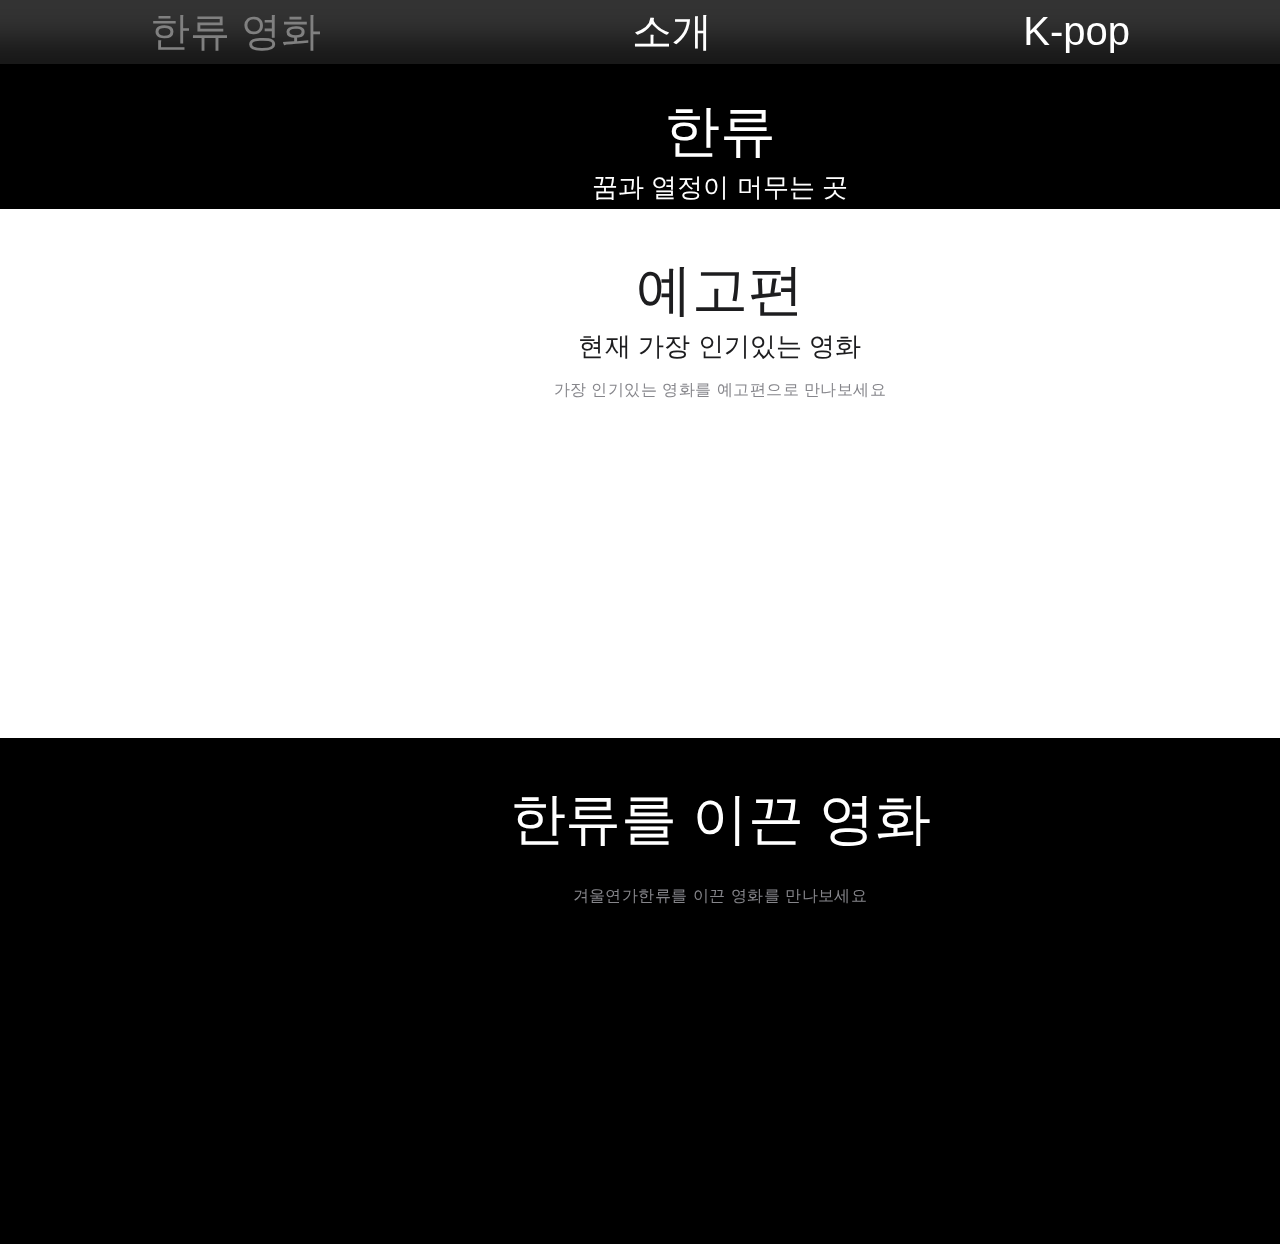
<file: index.html>
<!DOCTYPE html>
<html>
<head>
    <meta charset="UTF-8">
    <link rel="stylesheet" href="./index.css">
    <link href="https://unpkg.com/aos@2.3.1/dist/aos.css" rel="stylesheet">
    <title>꿈과 열정이 머무는 곳</title>
</head>
<body>
    <div class = "topContainer_wrapper">
        <div class = "topContainer">
            <a class = "page info" href="./index.html" style="color: gray;">한류 영화</a>
            <a class = "page info" href="./info.html">소개</a>
            <a class = "page movie" href="./movie.html">K-pop</a>
        </div>
    </div>


    <div class = "main">
		<!-- 메인 큰 블록 3개  -->
		<div class="home hero iPadPro_link">
			<div class="big black_background title">한류</div>
			<div class="big black_background subtitle">꿈과 열정이 머무는 곳</div>
			<div class="big button more_info_wrapper">
			</div>
		</div>
		<div class="home">
			<div class="big title">예고편</div>
			<div class="big subtitle">현재 가장 인기있는 영화</div>
			<div class=" big price wrapper">
				<div class="big price">가장 인기있는 영화를 예고편으로 만나보세요</div>
			</div>
			<div class="iPhone_12 big button more_info_wrapper">
			</div>
            <iframe width="560" height="315" src="https://www.youtube.com/embed/Eio2Kew3_6Y" title="YouTube video player" frameborder="0" allow="accelerometer; autoplay; clipboard-write; encrypted-media; gyroscope; picture-in-picture" allowfullscreen></iframe>
		</div>
		<div class="home hero">
			<div class="big black_background title">한류를 이끈 영화</div>
			<div class="big price wrapper">
				<div class="big price">겨울연가</div>
				<div class="big price">한류를 이끈 영화를 만나보세요</div>
			</div>
			<div class="iPhone_12_Pro big button more_info_wrapper">
			</div>
			<iframe width="560" height="315" src="https://www.youtube.com/watch?v=irVKEhb9g8M" title="YouTube video player" frameborder="0" allow="accelerometer; autoplay; clipboard-write; encrypted-media; gyroscope; picture-in-picture" allowfullscreen></iframe>
		</div>


<script src="https://unpkg.com/aos@2.3.1/dist/aos.js"></script>
<script type="text/javascript">
    AOS.init();
</script>

</body>
</html>
</file>
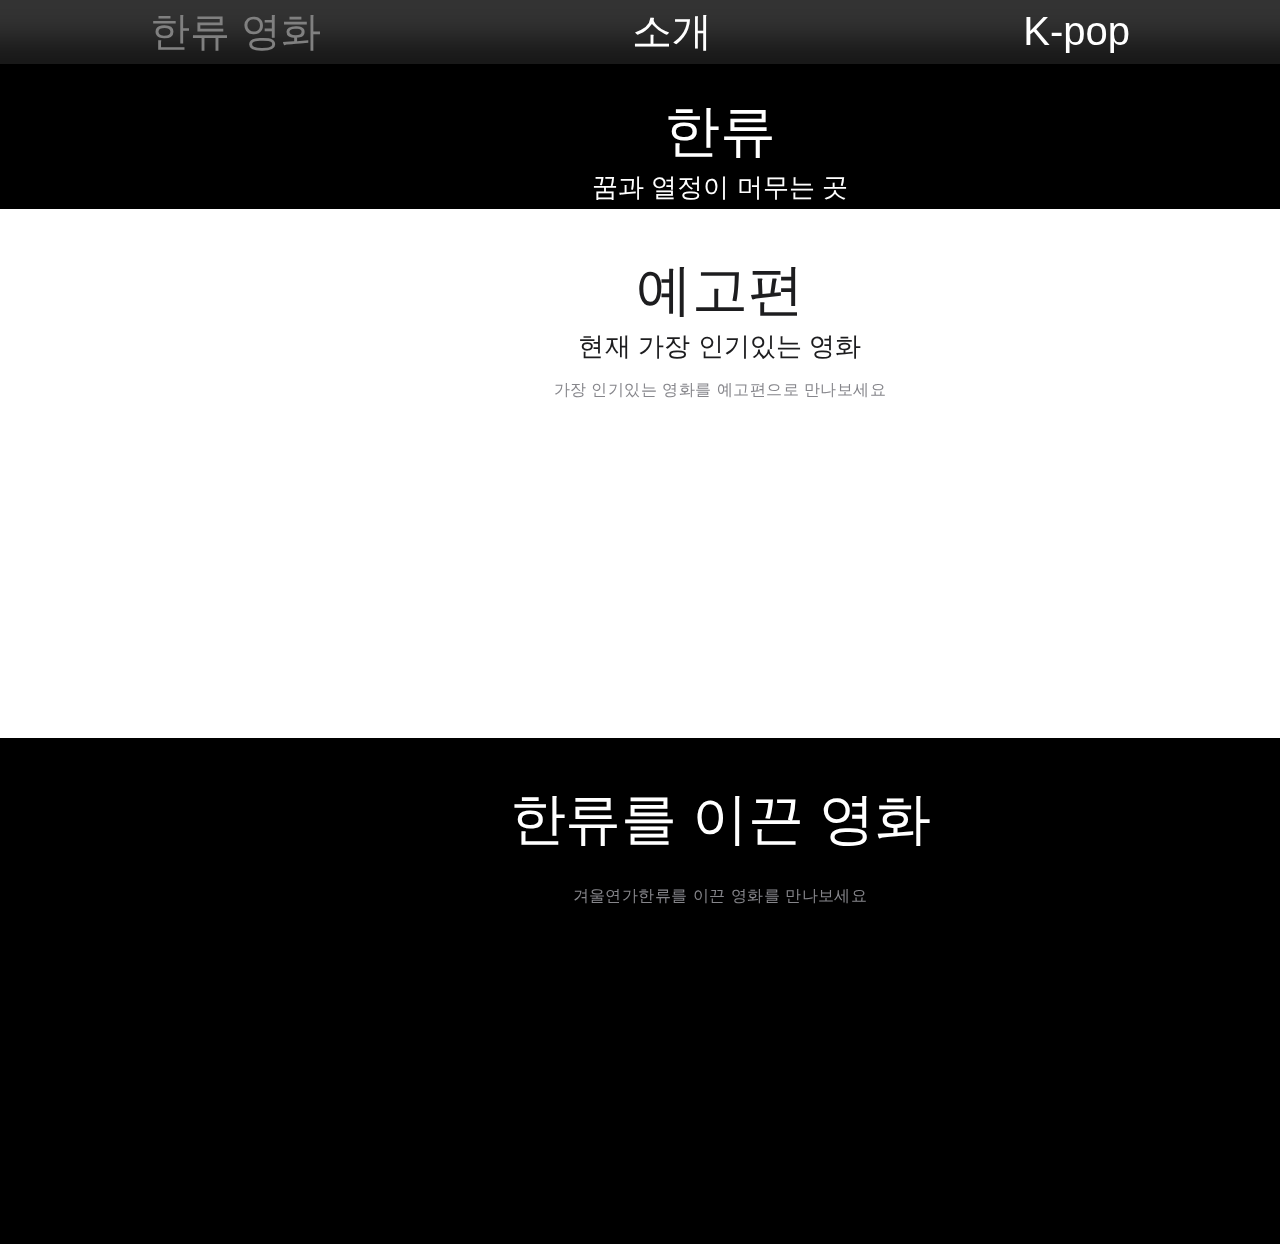
<file: main.html>
<!DOCTYPE html>
<html>
<head>
    <meta charset="UTF-8">
    <link rel="stylesheet" href="./main.css">
    <link href="https://unpkg.com/aos@2.3.1/dist/aos.css" rel="stylesheet">
    <title>꿈과 열정이 머무는 곳</title>
</head>
<body>
    <div class = "topContainer_wrapper">
        <div class = "topContainer">
            <a class = "page info" href="./main.html" style="color: gray;">한류 영화</a>
            <a class = "page info" href="./info.html">소개</a>
            <a class = "page movie" href="./movie.html">K-pop</a>
        </div>
    </div>


    <div class = "main">
		<!-- 메인 큰 블록 3개  -->
		<div class="home hero iPadPro_link">
			<div class="big black_background title">한류</div>
			<div class="big black_background subtitle">꿈과 열정이 머무는 곳</div>
			<div class="big button more_info_wrapper">
			</div>
		</div>
		<div class="home">
			<div class="big title">예고편</div>
			<div class="big subtitle">현재 가장 인기있는 영화</div>
			<div class=" big price wrapper">
				<div class="big price">가장 인기있는 영화를 예고편으로 만나보세요</div>
			</div>
			<div class="iPhone_12 big button more_info_wrapper">
			</div>
            <iframe width="560" height="315" src="https://www.youtube.com/embed/Eio2Kew3_6Y" title="YouTube video player" frameborder="0" allow="accelerometer; autoplay; clipboard-write; encrypted-media; gyroscope; picture-in-picture" allowfullscreen></iframe>
		</div>
		<div class="home hero">
			<div class="big black_background title">한류를 이끈 영화</div>
			<div class="big price wrapper">
				<div class="big price">겨울연가</div>
				<div class="big price">한류를 이끈 영화를 만나보세요</div>
			</div>
			<div class="iPhone_12_Pro big button more_info_wrapper">
			</div>
			<iframe width="560" height="315" src="https://www.youtube.com/watch?v=irVKEhb9g8M" title="YouTube video player" frameborder="0" allow="accelerometer; autoplay; clipboard-write; encrypted-media; gyroscope; picture-in-picture" allowfullscreen></iframe>
		</div>


<script src="https://unpkg.com/aos@2.3.1/dist/aos.js"></script>
<script type="text/javascript">
    AOS.init();
</script>

</body>
</html>
</file>
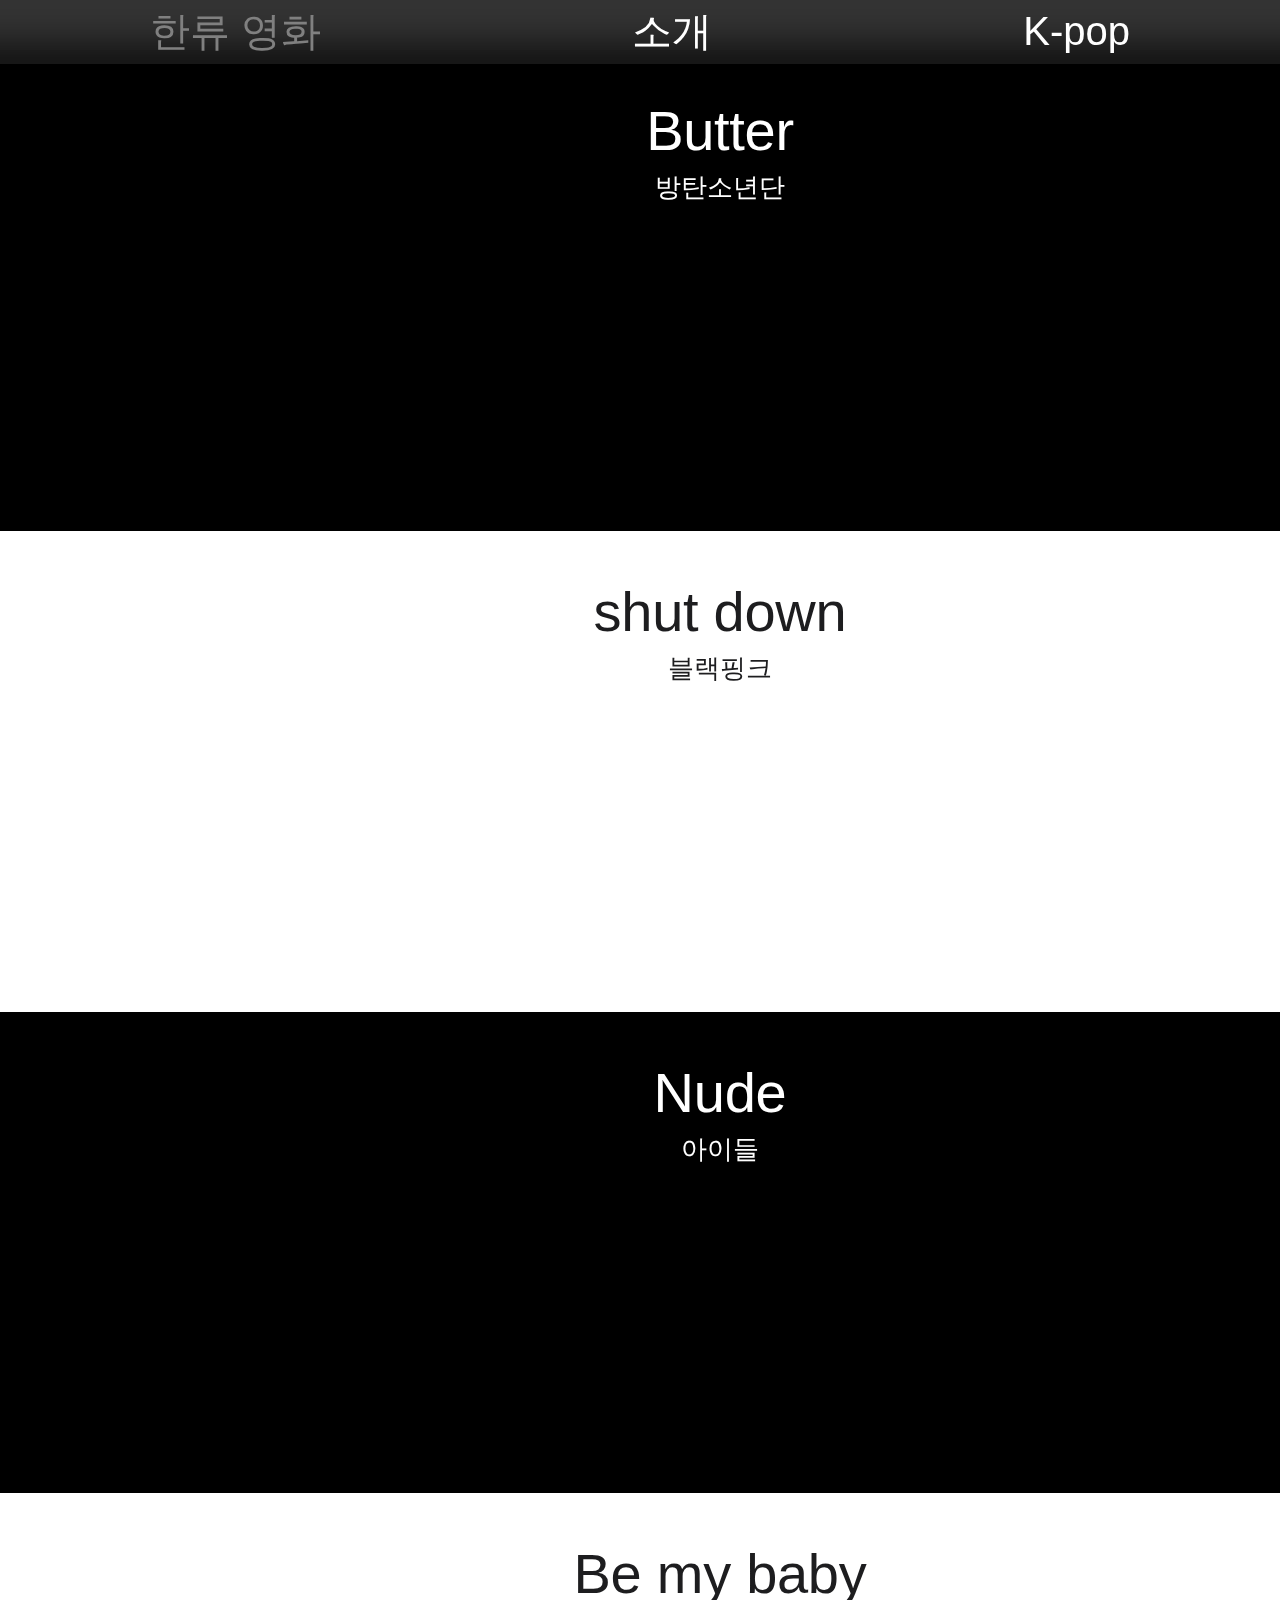
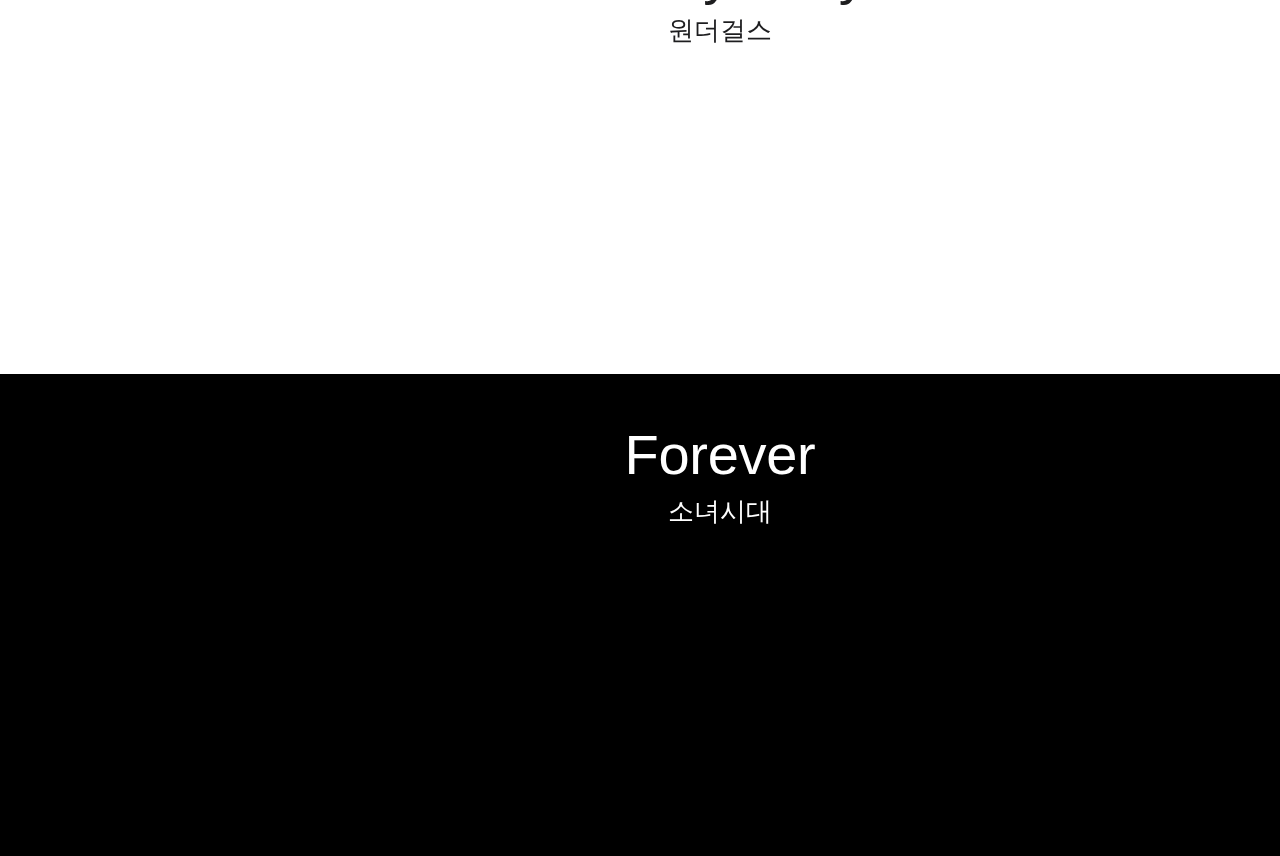
<file: movie.html>
<!DOCTYPE html>
<html>
<head>
    <meta charset="UTF-8">
    <link rel="stylesheet" href="./index.css">
    <title>한류에 대하여</title>
</head>
<body>
    <div class = "topContainer_wrapper">
        <div class = "topContainer">
            <a class = "page info" href="./index.html" style="color: gray;">한류 영화</a>
            <a class = "page info" href="./info.html">소개</a>
            <a class = "page movie" href="./movie.html">K-pop</a>
        </div>
    </div>


    <div class = "main">
		<!-- 메인 큰 블록  -->
		<div class="home" style="margin-top: 50px;">
		</div>
		<div class="home hero">
			<div class="big black_background title">Butter</div>
			<div class="big black_background subtitle">방탄소년단</div>
			<div class="big button more_info_wrapper">
				<div class="button more_info_sub_wrapper black_background">
				</div>
			</div>
			<iframe width="560" height="315" src="https://www.youtube.com/watch?v=HbkBVxU5K5A" title="YouTube video player" frameborder="0" allow="accelerometer; autoplay; clipboard-write; encrypted-media; gyroscope; picture-in-picture" allowfullscreen></iframe>
		</div>
		<div class="home">
			<div class="big title">shut down</div>
			<div class="big subtitle">블랙핑크</div>
			<div class="iPhone_12 big button more_info_wrapper">
				<div class="button more_info_sub_wrapper">
				</div>
			</div>
            <iframe width="560" height="315" src="https://www.youtube.com/watch?v=4fikvcuirtY" title="YouTube video player" frameborder="0" allow="accelerometer; autoplay; clipboard-write; encrypted-media; gyroscope; picture-in-picture" allowfullscreen></iframe>
		</div>
		<div class="home hero">
			<div class="big black_background title">Nude</div>
			<div class="big black_background subtitle">아이들</div>
			<div class="iPhone_12_Pro big button more_info_wrapper">
				<div class="button more_info_sub_wrapper black_background">
				</div>
			</div>
			<iframe width="560" height="315" src="https://www.youtube.com/watch?v=fCO7f0SmrDc" title="YouTube video player" frameborder="0" allow="accelerometer; autoplay; clipboard-write; encrypted-media; gyroscope; picture-in-picture" allowfullscreen></iframe>
		</div>
		<div class="home">
			<div class="big title">Be my baby</div>
			<div class="big subtitle">원더걸스</div>
			<div class="iPhone_12 big button more_info_wrapper">
				<div class="button more_info_sub_wrapper">
				</div>
			</div>
            <iframe width="560" height="315" src="https://www.youtube.com/watch?v=REPLis_EiS4" title="YouTube video player" frameborder="0" allow="accelerometer; autoplay; clipboard-write; encrypted-media; gyroscope; picture-in-picture" allowfullscreen></iframe>
		</div>
		<div class="home hero">
			<div class="big black_background title">Forever</div>
			<div class="big black_background subtitle">소녀시대</div>
			<div class="iPhone_12_Pro big button more_info_wrapper">
			</div>
			<iframe width="560" height="315" src="https://www.youtube.com/watch?v=06IJM0r4IQc" title="YouTube video player" frameborder="0" allow="accelerometer; autoplay; clipboard-write; encrypted-media; gyroscope; picture-in-picture" allowfullscreen></iframe>
		</div>



</body>
</html>
</file>
<file: index.css>
@charset "UTF-8";
body {
  margin: 0;
  line-height: 1.58824;
  letter-spacing: 0em;
  font-family: "SF Pro KR", "SF Pro Text", "SF Pro Icons", "HY Gulim",
    "MalgunGothic", "HY Dotum", "Lexi Gulim", "Helvetica Neue", "Helvetica",
    "Arial", sans-serif;
  overflow-x: hidden;
  overflow-y: auto;
}
a {
  text-decoration: none;
}

.page {
  text-decoration: none;
  background-repeat: no-repeat;
  background-position: center center;
  background-origin: content-box;
  cursor: pointer;
  color: white;
  font-size: 40px;
}
.page:hover {
  color: blue;
}

.topContainer_wrapper {
  display: flex;
  margin: 0 auto;
  width: 100%;
  justify-content: space-evenly;
  background: rgba(0, 0, 0, 0.8);
  backdrop-filter: saturate(180%) blur(20px);
  position: fixed;
  top: 0;
  z-index: 10000;
}
.topContainer {
  display: flex;
  margin: 0 auto;
  width: 100%;
  justify-content: space-between;
  max-width: 980px;
}

.main {
  width: 1440px;
  margin: 0 auto;
  margin-top: 50px;
}

/* <!-- 공통 --> */
.button {
  color: #06c;
  letter-spacing: inherit;
  cursor: pointer;
}
.more_info:hover {
  cursor: pointer;
  text-decoration: underline;
}
.buy:hover {
  cursor: pointer;
  text-decoration: underline;
}
.try:hover {
  cursor: pointer;
  text-decoration: underline;
}
.home {
  text-align: center;
  cursor: pointer;
}
.big.buy {
  margin-left: 52px;
}
.big.title {
  line-height: 1.47865;
  font-size: 56px;
  font-weight: 542;
  letter-spacing: -0.005em;
  font-family: "SF Pro Display", "SF Pro Icons", "Helvetica Neue", "Helvetica",
    "Arial", sans-serif;
  color: #1d1d1f;
  padding-top: 40px;
}
.big.subtitle {
  font-size: 26px;
  line-height: 0.6538;
  color: #1d1d1f;
  font-weight: 400;
  letter-spacing: 0.004em;
  font-family: "SF Pro Display", "SF Pro Icons", "Helvetica Neue", "Helvetica",
    "Arial", sans-serif;
  margin-top: 6px;
}
.big.price.wrapper {
  display: flex;
  justify-content: center;
  margin-top: 1.4em;
  color: #86868b;
  letter-spacing: 0.03em;
}
.button.more_info_wrapper {
  display: flex;
  justify-content: center;
  align-items: center;
  line-height: 1.52381;
  font-family: "SF Pro KR", "SF Pro Display", "SF Pro Icons", "Apple Gothic",
    "HY Gulim", "MalgunGothic", "HY Dotum", "Lexi Gulim", "Helvetica Neue",
    "Helvetica", "Arial", sans-serif;
}
.big.button.more_info_wrapper {
  font-size: 19.9px;
  line-height: 1.8;
  font-weight: 400;
  letter-spacing: 0.011em;
  font-family: "SF Pro Display", "SF Pro Icons", "Helvetica Neue", "Helvetica",
    "Arial", sans-serif;
  margin-top: 0.65em;
}
.more_info_sub_wrapper.black_background {
  color: #2997ff;
}
.black_background.title {
  color: white;
}
.black_background.small_title {
  color: white;
}
.black_background.subtitle {
  color: white;
}

/* <!-- 배너 --> */
.banner_wrapper {
  display: flex;
  justify-content: center;
  color: #1d1d1f;
  font-size: 13.3px;
  padding: 12px 0;
  height: 20px;
  background-color: #f5f5f7;
  align-items: center;
  padding-top: 58px;
}
.button.banner_button:hover {
  cursor: pointer;
  text-decoration: underline;
}
.black_background.button.more_info_sub_wrapper {
  color: #2997ff;
}

.big.price.button {
  color: #86868b;
}
.big.price.button.note:hover {
  color: #06c;
  cursor: pointer;
  text-decoration: underline;
}

.home.hero {
  background-color: black;
}
.pic_hero.image {
  height: 412px;
  background-size: 3010px 624px;
  background-repeat: no-repeat;
  background-position-x: center;
  background-position-y: bottom;
  margin: 12px 0 0 0;
  padding-bottom: 50px;
}

.home.ETC {
  margin-top: 12px;
}
.button.more_info_sub_wrapper {
  display: flex;
}

/* <!-- home.ETC 공통 --> */
.small_title {
  font-size: 40px;
  line-height: 1.1;
  font-weight: 500;
  letter-spacing: 0em;
  font-family: "SF Pro Display", "SF Pro Icons", "Helvetica Neue", "Helvetica",
    "Arial", sans-serif;
  margin-top: 53px;
  color: #1d1d1f;
  margin-block-start: 1.33em;
}
.subtitle {
  margin-top: 0.1em;
  display: block;
  font-size: 1.2em;
  margin-block-end: 0.4em;
  margin-inline-start: 0px;
  margin-inline-end: 0px;
}
.small.button.more_info_wrapper {
  font-size: 16px;
  line-height: 1.23536;
  font-weight: 400;
  letter-spacing: -0.022em;
  font-family: "SF Pro Text", "SF Pro Icons", "Helvetica Neue", "Helvetica",
    "Arial", sans-serif;
  margin-top: 0.7em;
  text-align: center;
}
.buy {
  margin-left: 50px;
}
.try {
  margin-left: 50px;
}
.button.note {
  font-size: x-small;
}
.more_info_icon::after {
  content: "〉";
  font-size: 16px;
  font-weight: bolder;
  margin-left: 6px;
}
.arrow_icon::after {
  content: "↗";
  font-size: 16px;
  font-weight: bolder;
  margin-left: 6px;
}
.small.more_info_icon::after {
  content: "〉";
  font-size: 13px;
  font-weight: bolder;
  margin-left: 6px;
}
.small.arrow_icon::after {
  content: "↗";
  font-size: 13px;
  font-weight: bolder;
  margin-left: 6px;
}
</file>
<file: main.css>
@charset "UTF-8";
body {
  margin: 0;
  line-height: 1.58824;
  letter-spacing: 0em;
  font-family: "SF Pro KR", "SF Pro Text", "SF Pro Icons", "HY Gulim",
    "MalgunGothic", "HY Dotum", "Lexi Gulim", "Helvetica Neue", "Helvetica",
    "Arial", sans-serif;
  overflow-x: hidden;
  overflow-y: auto;
}
a {
  text-decoration: none;
}

.page {
  text-decoration: none;
  background-repeat: no-repeat;
  background-position: center center;
  background-origin: content-box;
  cursor: pointer;
  color: white;
  font-size: 40px;
}
.page:hover {
  color: blue;
}

.topContainer_wrapper {
  display: flex;
  margin: 0 auto;
  width: 100%;
  justify-content: space-evenly;
  background: rgba(0, 0, 0, 0.8);
  backdrop-filter: saturate(180%) blur(20px);
  position: fixed;
  top: 0;
  z-index: 10000;
}
.topContainer {
  display: flex;
  margin: 0 auto;
  width: 100%;
  justify-content: space-between;
  max-width: 980px;
}

.main {
  width: 1440px;
  margin: 0 auto;
  margin-top: 50px;
}

/* <!-- 공통 --> */
.button {
  color: #06c;
  letter-spacing: inherit;
  cursor: pointer;
}
.more_info:hover {
  cursor: pointer;
  text-decoration: underline;
}
.buy:hover {
  cursor: pointer;
  text-decoration: underline;
}
.try:hover {
  cursor: pointer;
  text-decoration: underline;
}
.home {
  text-align: center;
  cursor: pointer;
}
.big.buy {
  margin-left: 52px;
}
.big.title {
  line-height: 1.47865;
  font-size: 56px;
  font-weight: 542;
  letter-spacing: -0.005em;
  font-family: "SF Pro Display", "SF Pro Icons", "Helvetica Neue", "Helvetica",
    "Arial", sans-serif;
  color: #1d1d1f;
  padding-top: 40px;
}
.big.subtitle {
  font-size: 26px;
  line-height: 0.6538;
  color: #1d1d1f;
  font-weight: 400;
  letter-spacing: 0.004em;
  font-family: "SF Pro Display", "SF Pro Icons", "Helvetica Neue", "Helvetica",
    "Arial", sans-serif;
  margin-top: 6px;
}
.big.price.wrapper {
  display: flex;
  justify-content: center;
  margin-top: 1.4em;
  color: #86868b;
  letter-spacing: 0.03em;
}
.button.more_info_wrapper {
  display: flex;
  justify-content: center;
  align-items: center;
  line-height: 1.52381;
  font-family: "SF Pro KR", "SF Pro Display", "SF Pro Icons", "Apple Gothic",
    "HY Gulim", "MalgunGothic", "HY Dotum", "Lexi Gulim", "Helvetica Neue",
    "Helvetica", "Arial", sans-serif;
}
.big.button.more_info_wrapper {
  font-size: 19.9px;
  line-height: 1.8;
  font-weight: 400;
  letter-spacing: 0.011em;
  font-family: "SF Pro Display", "SF Pro Icons", "Helvetica Neue", "Helvetica",
    "Arial", sans-serif;
  margin-top: 0.65em;
}
.more_info_sub_wrapper.black_background {
  color: #2997ff;
}
.black_background.title {
  color: white;
}
.black_background.small_title {
  color: white;
}
.black_background.subtitle {
  color: white;
}

/* <!-- 배너 --> */
.banner_wrapper {
  display: flex;
  justify-content: center;
  color: #1d1d1f;
  font-size: 13.3px;
  padding: 12px 0;
  height: 20px;
  background-color: #f5f5f7;
  align-items: center;
  padding-top: 58px;
}
.button.banner_button:hover {
  cursor: pointer;
  text-decoration: underline;
}
.black_background.button.more_info_sub_wrapper {
  color: #2997ff;
}

.big.price.button {
  color: #86868b;
}
.big.price.button.note:hover {
  color: #06c;
  cursor: pointer;
  text-decoration: underline;
}

.home.hero {
  background-color: black;
}
.pic_hero.image {
  height: 412px;
  background-size: 3010px 624px;
  background-repeat: no-repeat;
  background-position-x: center;
  background-position-y: bottom;
  margin: 12px 0 0 0;
  padding-bottom: 50px;
}

.home.ETC {
  margin-top: 12px;
}
.button.more_info_sub_wrapper {
  display: flex;
}

/* <!-- home.ETC 공통 --> */
.small_title {
  font-size: 40px;
  line-height: 1.1;
  font-weight: 500;
  letter-spacing: 0em;
  font-family: "SF Pro Display", "SF Pro Icons", "Helvetica Neue", "Helvetica",
    "Arial", sans-serif;
  margin-top: 53px;
  color: #1d1d1f;
  margin-block-start: 1.33em;
}
.subtitle {
  margin-top: 0.1em;
  display: block;
  font-size: 1.2em;
  margin-block-end: 0.4em;
  margin-inline-start: 0px;
  margin-inline-end: 0px;
}
.small.button.more_info_wrapper {
  font-size: 16px;
  line-height: 1.23536;
  font-weight: 400;
  letter-spacing: -0.022em;
  font-family: "SF Pro Text", "SF Pro Icons", "Helvetica Neue", "Helvetica",
    "Arial", sans-serif;
  margin-top: 0.7em;
  text-align: center;
}
.buy {
  margin-left: 50px;
}
.try {
  margin-left: 50px;
}
.button.note {
  font-size: x-small;
}
.more_info_icon::after {
  content: "〉";
  font-size: 16px;
  font-weight: bolder;
  margin-left: 6px;
}
.arrow_icon::after {
  content: "↗";
  font-size: 16px;
  font-weight: bolder;
  margin-left: 6px;
}
.small.more_info_icon::after {
  content: "〉";
  font-size: 13px;
  font-weight: bolder;
  margin-left: 6px;
}
.small.arrow_icon::after {
  content: "↗";
  font-size: 13px;
  font-weight: bolder;
  margin-left: 6px;
}
</file>
